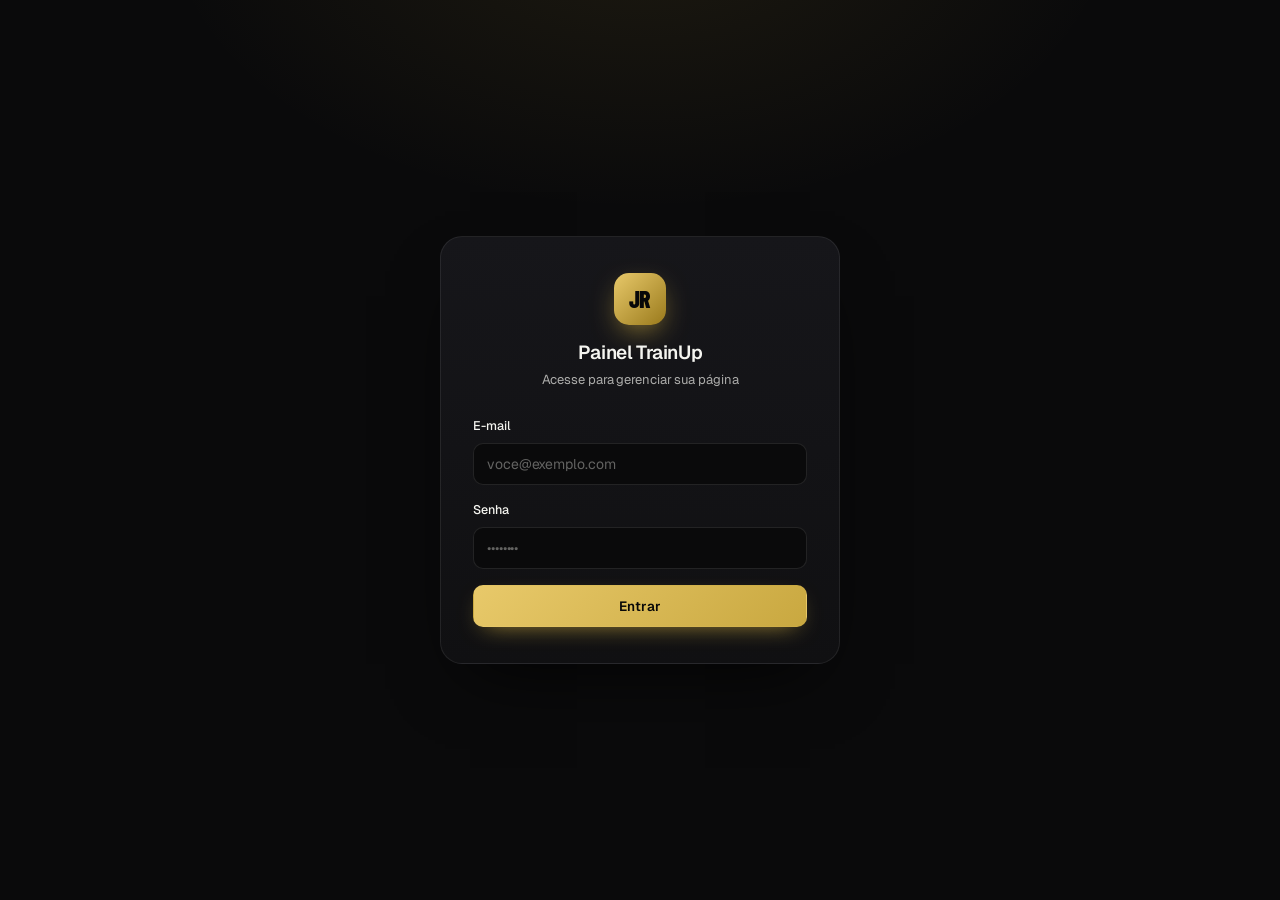
<file: admin/login/index.html>
<!DOCTYPE html><html  lang="pt-BR"><head><meta charset="utf-8">
<meta name="viewport" content="width=device-width, initial-scale=1">
<title>JR Personal Training</title>
<link rel="preconnect" href="https://fonts.googleapis.com">
<link rel="preconnect" href="https://fonts.gstatic.com" crossorigin>
<link rel="stylesheet" href="https://fonts.googleapis.com/css2?family=Barlow:wght@400;500;600;700&family=Barlow+Condensed:wght@500;600;700;800&family=Geist:wght@400;500;600&family=Geist+Mono:wght@400;500&display=swap">
<style>:root{--black:#080808;--black-2:#0f0f0f;--black-3:#181818;--black-4:#222;--gold:#c9a840;--brand-rgb:201,168,64;--gold-dk:#9a7a1c;--gold-lt:#e8c96a;--silver:#b8b8c4;--silver-dk:#888898;--cream:#f5f5f0;--text-1:#f5f5f0;--text-2:hsla(60,20%,95%,.68);--text-3:hsla(60,20%,95%,.38);--border:hsla(0,0%,100%,.07);--border-m:hsla(0,0%,100%,.12);--border-gold:rgba(var(--brand-rgb),.28);--font-display:"Barlow Condensed",system-ui,sans-serif;--font-body:"Barlow",system-ui,sans-serif;--font-ui:"Geist",system-ui,sans-serif;--font-mono:"Geist Mono",ui-monospace,monospace;--maxw:1200px;--gutter:clamp(20px,5vw,64px);--ease:cubic-bezier(.22,1,.36,1);--t-fast:.18s;--t-med:.32s}*,:after,:before{box-sizing:border-box}html{scroll-behavior:smooth;-webkit-text-size-adjust:100%}body{background:var(--black);color:var(--text-1);font-family:var(--font-body);font-weight:400;line-height:1.5;margin:0;-webkit-font-smoothing:antialiased;text-rendering:optimizeLegibility}img,svg{display:block;max-width:100%}a{color:inherit;text-decoration:none}button{cursor:pointer;font-family:inherit}.gold{color:var(--gold)}.silver{color:var(--silver)}.container{margin-inline:auto;max-width:var(--maxw);padding-inline:var(--gutter);width:100%}.eyebrow{color:var(--gold);font-family:var(--font-display);font-size:.72rem;font-weight:700;letter-spacing:.24em;text-transform:uppercase}.sr-only{height:1px;margin:-1px;overflow:hidden;padding:0;position:absolute;width:1px;clip:rect(0,0,0,0);border:0;white-space:nowrap}:focus-visible{outline:2px solid var(--gold);outline-offset:2px}</style>
<style>:root{--ll-section-y:clamp(80px,11vw,168px);--ll-radius:4px;--ll-radius-lg:8px;--ll-glow:0 1px 0 hsla(0,0%,100%,.04) inset,0 24px 60px -32px rgba(0,0,0,.9)}.ll-page{isolation:isolate;overflow-x:clip;position:relative}.ll-page:before{background-image:url("data:image/svg+xml;charset=utf-8,%3Csvg xmlns='http://www.w3.org/2000/svg' width='160' height='160'%3E%3Cfilter id='a'%3E%3CfeTurbulence baseFrequency='.85' numOctaves='3' stitchTiles='stitch' type='fractalNoise'/%3E%3C/filter%3E%3Crect width='100%25' height='100%25' filter='url(%23a)'/%3E%3C/svg%3E");mix-blend-mode:overlay;opacity:.05}.ll-page:after,.ll-page:before{content:"";inset:0;pointer-events:none;position:fixed;z-index:0}.ll-page:after{background:radial-gradient(120% 80% at 78% -10%,rgba(var(--brand-rgb),.1),transparent 55%),radial-gradient(100% 60% at 5% 110%,rgba(80,80,96,.07),transparent 60%)}.ll-page>*{position:relative;z-index:1}.ll-section{padding-block:var(--ll-section-y);position:relative}.ll-shell{margin-inline:auto;max-width:var(--maxw);padding-inline:var(--gutter);width:100%}.ll-kicker{align-items:center;color:var(--gold);display:inline-flex;font-family:var(--font-display);font-size:.7rem;font-weight:700;gap:.7em;letter-spacing:.32em;text-transform:uppercase}.ll-kicker:before{background:linear-gradient(90deg,var(--gold),transparent);content:"";height:1px;width:26px}.ll-index{color:var(--text-3);font-family:var(--font-display);font-size:.74rem;font-weight:700;letter-spacing:.28em;text-transform:uppercase}.ll-index b{color:var(--gold);font-weight:700}.ll-h2{font-family:var(--font-display);font-size:clamp(2.4rem,6vw,4.6rem);font-weight:800;letter-spacing:-.012em;line-height:.92;margin:.4em 0 0;text-transform:uppercase}.ll-lede{color:var(--text-2);font-size:clamp(1rem,1.3vw,1.12rem);line-height:1.6;margin-top:1.1rem;max-width:46ch}.ll-head{align-items:flex-end;border-bottom:1px solid var(--border);display:flex;gap:2rem;justify-content:space-between;padding-bottom:clamp(20px,3vw,40px)}.ll-watermark{color:transparent;font-size:clamp(14rem,34vw,32rem);font-weight:800;position:absolute;right:var(--gutter);top:50%;transform:translateY(-50%);-webkit-text-stroke:1px hsla(60,20%,95%,.035);pointer-events:none;-webkit-user-select:none;-moz-user-select:none;user-select:none;z-index:0}.ll-btn,.ll-watermark{font-family:var(--font-display);line-height:1}.ll-btn{--bd:var(--border-m);align-items:center;background:transparent;border:1px solid var(--bd);border-radius:var(--ll-radius);color:var(--text-1);display:inline-flex;font-size:.92rem;font-weight:700;gap:.6em;justify-content:center;letter-spacing:.12em;padding:1.05em 1.7em;text-transform:uppercase;transition:transform var(--t-fast) var(--ease),border-color var(--t-fast) var(--ease),background var(--t-fast) var(--ease),color var(--t-fast) var(--ease);will-change:transform}.ll-btn svg{height:1.1em;width:1.1em}.ll-btn:hover{transform:translateY(-2px)}.ll-btn--gold{--bd:transparent;background:linear-gradient(135deg,var(--gold-lt),var(--gold) 55%,var(--gold-dk));box-shadow:0 12px 30px -14px rgba(var(--brand-rgb),.7);color:var(--black)}.ll-btn--gold:hover{box-shadow:0 18px 40px -14px rgba(var(--brand-rgb),.85)}.ll-btn--ghost{color:var(--text-1)}.ll-btn--ghost:hover{border-color:var(--gold);color:var(--gold)}.ll-reveal{opacity:0;transform:translateY(26px);transition:opacity .7s var(--ease),transform .7s var(--ease)}.ll-reveal.is-in{opacity:1;transform:none}@media(prefers-reduced-motion:reduce){.ll-reveal{opacity:1;transform:none;transition:none}}.ll-card{background:linear-gradient(180deg,var(--black-3),var(--black-2));border:1px solid var(--border);border-radius:var(--ll-radius-lg);box-shadow:var(--ll-glow);position:relative;transition:border-color var(--t-med) var(--ease),transform var(--t-med) var(--ease)}@media(max-width:960px){.ll-head{align-items:flex-start;flex-direction:column;gap:1.2rem}}</style>
<style>.admin-root{--a-bg:#0a0a0b;--a-surface:#101012;--a-surface-2:#16161a;--a-surface-3:#1c1c21;--a-line:hsla(0,0%,100%,.06);--a-line-m:hsla(0,0%,100%,.1);--a-line-gold:rgba(var(--brand-rgb),.32);--a-glow:rgba(var(--brand-rgb),.14);--a-radius:14px;--a-radius-sm:10px;--a-radius-lg:20px;--a-shadow:0 1px 0 hsla(0,0%,100%,.03) inset,0 18px 48px -24px rgba(0,0,0,.8);background:var(--a-bg);color:var(--text-1);font-family:var(--font-ui);height:100vh;letter-spacing:-.006em;overflow:hidden;-webkit-font-smoothing:antialiased}.admin-shell{background:radial-gradient(900px 600px at 12% -10%,rgba(var(--brand-rgb),.07),transparent 60%),radial-gradient(700px 500px at 100% 0,rgba(184,184,196,.04),transparent 55%),var(--a-bg);display:grid;grid-template-columns:264px 1fr;height:100vh}.admin-sidebar{align-self:start;-webkit-backdrop-filter:blur(8px);backdrop-filter:blur(8px);background:linear-gradient(180deg,hsla(0,0%,100%,.018),transparent 40%);border-right:1px solid var(--a-line);display:flex;flex-direction:column;height:100vh;padding:22px 16px;position:sticky;top:0}.admin-brand{align-items:center;border-bottom:1px solid var(--a-line);display:flex;gap:11px;margin-bottom:8px;padding:6px 10px 20px}.admin-brand__mark{background:linear-gradient(135deg,var(--gold-lt),var(--gold-dk));border-radius:11px;box-shadow:0 6px 18px -8px var(--gold);color:var(--black);display:grid;font-family:var(--font-display);font-size:18px;font-weight:800;height:38px;letter-spacing:-.02em;place-items:center;width:38px}.admin-brand__name{font-size:14.5px;font-weight:600;line-height:1.1}.admin-brand__sub{color:var(--text-3);font-size:11px;letter-spacing:.08em;text-transform:uppercase}.admin-nav{display:flex;flex:1;flex-direction:column;gap:2px;margin-top:10px;overflow-y:auto;scrollbar-width:thin}.admin-nav__group{color:var(--text-3);font-size:10px;font-weight:600;letter-spacing:.16em;padding:16px 12px 7px;text-transform:uppercase}.admin-nav__link{align-items:center;border-radius:var(--a-radius-sm);color:var(--text-2);display:flex;font-size:13.5px;font-weight:500;gap:11px;padding:9px 12px;position:relative;transition:background var(--t-fast) var(--ease),color var(--t-fast) var(--ease)}.admin-nav__link:hover{background:var(--a-surface-2);color:var(--text-1)}.admin-nav__link.router-link-active{background:linear-gradient(90deg,rgba(var(--brand-rgb),.14),rgba(var(--brand-rgb),.03));color:var(--text-1)}.admin-nav__link.router-link-active:before{background:var(--gold);border-radius:0 3px 3px 0;box-shadow:0 0 12px var(--gold);content:"";height:20px;left:-16px;position:absolute;top:50%;transform:translateY(-50%);width:3px}.admin-nav__ico{flex:none;height:17px;opacity:.85;width:17px}.admin-nav__link.router-link-active .admin-nav__ico{color:var(--gold);opacity:1}.admin-sidebar__foot{align-items:center;border-top:1px solid var(--a-line);display:flex;gap:10px;margin-top:auto;padding-top:14px}.admin-sidebar__avatar{background:var(--a-surface-3);border:1px solid var(--a-line-gold);border-radius:50%;color:var(--gold-lt);display:grid;flex:none;font-size:12.5px;font-weight:600;height:34px;place-items:center;width:34px}.admin-sidebar__who{flex:1;min-width:0}.admin-sidebar__name{font-size:13px;font-weight:600;overflow:hidden;text-overflow:ellipsis;white-space:nowrap}.admin-sidebar__role{color:var(--text-3);font-size:11px}.admin-logout{background:transparent;border:1px solid var(--a-line);border-radius:9px;color:var(--text-2);display:grid;flex:none;height:32px;place-items:center;transition:all var(--t-fast) var(--ease);width:32px}.admin-logout:hover{background:#ff6b6b14;border-color:#ff6b6b66;color:#ff6b6b}.admin-main-col{min-height:0;overflow-y:auto}.admin-main{min-width:0;padding:40px clamp(20px,4vw,56px)}.admin-page-head{margin-bottom:30px;max-width:760px}.admin-page-head__kicker{color:var(--gold);font-size:11px;font-weight:600;letter-spacing:.18em;margin-bottom:10px;text-transform:uppercase}.admin-page-head h1{font-size:clamp(24px,3.2vw,32px);font-weight:600;letter-spacing:-.025em;line-height:1.1;margin:0 0 8px}.admin-page-head p{color:var(--text-2);font-size:14.5px;line-height:1.55;margin:0}.admin-stack{display:flex;flex-direction:column;gap:20px;max-width:860px}.s-card{background:linear-gradient(180deg,var(--a-surface-2),var(--a-surface));border:1px solid var(--a-line);border-radius:var(--a-radius-lg);box-shadow:var(--a-shadow);overflow:hidden}.s-card__head{border-bottom:1px solid var(--a-line);padding:20px 24px 16px}.s-card__title{align-items:center;display:flex;font-size:16px;font-weight:600;gap:10px;letter-spacing:-.015em}.s-card__title:before{background:var(--gold);border-radius:50%;box-shadow:0 0 8px var(--gold);content:"";flex:none;height:6px;width:6px}.s-card__desc{color:var(--text-2);font-size:13px;line-height:1.5;margin:7px 0 0}.s-card__body{gap:18px;padding:22px 24px 24px}.fld,.s-card__body{display:flex;flex-direction:column}.fld{gap:7px}.fld__label{align-items:baseline;color:var(--text-1);display:flex;font-size:12.5px;font-weight:500;gap:8px}.fld__hint{color:var(--text-3);font-size:11.5px;font-weight:400}.fld__area,.fld__input{background:var(--a-bg);border:1px solid var(--a-line-m);border-radius:var(--a-radius-sm);color:var(--text-1);font-family:var(--font-ui);font-size:14px;letter-spacing:-.006em;padding:11px 13px;transition:border-color var(--t-fast) var(--ease),box-shadow var(--t-fast) var(--ease),background var(--t-fast) var(--ease);width:100%}.fld__area{line-height:1.55;min-height:80px;resize:vertical}.fld__area::-moz-placeholder,.fld__input::-moz-placeholder{color:var(--text-3)}.fld__area::placeholder,.fld__input::placeholder{color:var(--text-3)}.fld__area:focus,.fld__input:focus{background:var(--a-surface-2);border-color:var(--a-line-gold);box-shadow:0 0 0 3px var(--a-glow);outline:none}.fld__input:disabled{cursor:not-allowed;opacity:.55}.fld--color{align-items:center;flex-direction:row;gap:14px}.fld--color .fld__label{align-items:flex-start;flex-direction:column;gap:3px}.fld__swatch{background:var(--a-bg);border:1px solid var(--a-line-m);border-radius:var(--a-radius-sm);cursor:pointer;flex:none;height:40px;padding:4px;width:52px}.fld__swatch::-webkit-color-swatch{border:none;border-radius:6px}.fld__swatch::-webkit-color-swatch-wrapper{padding:0}.tgl{align-items:center;background:var(--a-surface);border:1px solid var(--a-line);border-radius:var(--a-radius-sm);display:flex;gap:16px;justify-content:space-between;padding:13px 15px}.tgl__text{display:flex;flex-direction:column;gap:2px}.tgl__label{font-size:13.5px;font-weight:500}.tgl__hint{color:var(--text-3);font-size:11.5px}.tgl__switch{background:var(--a-surface-3);border:1px solid var(--a-line-m);border-radius:999px;flex:none;height:25px;position:relative;transition:background var(--t-fast) var(--ease),border-color var(--t-fast) var(--ease);width:44px}.tgl__switch:after{background:var(--text-2);border-radius:50%;content:"";height:19px;left:2px;position:absolute;top:2px;transition:transform var(--t-med) var(--ease),background var(--t-fast);width:19px}.tgl__switch[aria-checked=true]{background:linear-gradient(135deg,var(--gold-lt),var(--gold-dk));border-color:transparent}.tgl__switch[aria-checked=true]:after{background:var(--black);transform:translate(19px)}.btn{align-items:center;background:var(--a-surface-3);border:1px solid transparent;border-radius:var(--a-radius-sm);color:var(--text-1);display:inline-flex;font-family:var(--font-ui);font-size:13.5px;font-weight:600;gap:8px;justify-content:center;letter-spacing:-.01em;padding:11px 18px;transition:all var(--t-fast) var(--ease);white-space:nowrap}.btn:hover{background:var(--a-surface-2)}.btn:disabled{cursor:not-allowed;opacity:.5}.btn--gold{background:linear-gradient(135deg,var(--gold-lt),var(--gold));box-shadow:0 8px 24px -12px var(--gold);color:var(--black)}.btn--gold:hover{background:linear-gradient(135deg,var(--gold-lt),var(--gold-lt));transform:translateY(-1px)}.btn--ghost{background:transparent;border-color:var(--a-line-m);color:var(--text-2)}.btn--ghost:hover{background:transparent;border-color:var(--a-line-gold);color:var(--text-1)}.btn--danger{background:transparent;border-color:#ff6b6b4d;color:#ff8585}.btn--danger:hover{background:#ff6b6b1a;border-color:#ff6b6b80}.btn--sm{font-size:12.5px;padding:8px 13px}.btn--icon{height:36px;padding:9px;width:36px}.admin-actions{align-items:center;display:flex;flex-wrap:wrap;gap:12px;margin-top:4px}.admin-actions__spacer{flex:1}.repeater{gap:12px}.repeater,.repeater__item{display:flex;flex-direction:column}.repeater__item{background:var(--a-surface);border:1px solid var(--a-line);border-radius:var(--a-radius);gap:14px;padding:16px;position:relative}.repeater__item--featured{background:linear-gradient(180deg,rgba(var(--brand-rgb),.05),var(--a-surface));border-color:var(--a-line-gold)}.repeater__head{align-items:center;display:flex;gap:10px;justify-content:space-between}.repeater__num{color:var(--text-3);font-family:var(--font-mono);font-size:11px;font-weight:500;letter-spacing:.04em;text-transform:uppercase}.repeater__grid{display:grid;gap:14px;grid-template-columns:1fr 1fr}@media(max-width:620px){.repeater__grid{grid-template-columns:1fr}}.feat{flex-direction:column}.feat,.feat__row{display:flex;gap:9px}.feat__row{align-items:center}.feat__row .fld__input{font-size:13px;padding:9px 12px}.feat__lv{align-items:center;display:grid;gap:9px;grid-template-columns:1fr 130px auto}@media(max-width:520px){.feat__lv{grid-template-columns:1fr}}.feat__handle{color:var(--text-3);cursor:grab;display:grid;flex:none;place-items:center;width:20px}.feat__del{background:transparent;border:1px solid var(--a-line);border-radius:8px;color:var(--text-3);display:grid;flex:none;height:34px;place-items:center;transition:all var(--t-fast) var(--ease);width:34px}.feat__del:hover{border-color:#ff6b6b66;color:#ff8585}.feat__add{align-self:flex-start}.color-sel{gap:10px}.color-sel,.color-sel__lines{display:flex;flex-direction:column}.color-sel__lines{gap:8px}.color-line{align-items:center;display:grid;gap:10px;grid-template-columns:1fr auto}.color-line__seg{background:var(--a-bg);border:1px solid var(--a-line-m);border-radius:9px;display:inline-flex;gap:2px;padding:3px}.color-line__btn{background:transparent;border:none;border-radius:6px;color:var(--text-2);font-family:var(--font-ui);font-size:11.5px;font-weight:600;padding:6px 11px;transition:all var(--t-fast) var(--ease)}.color-line__btn[data-c=normal].is-active{background:var(--a-surface-3);color:var(--text-1)}.color-line__btn[data-c=gold].is-active{background:rgba(var(--brand-rgb),.16);color:var(--gold-lt)}.color-line__btn[data-c=silver].is-active{background:#b8b8c429;color:var(--silver)}.color-line__add{align-self:flex-start}.color-sel__preview{background:var(--black);border:1px dashed var(--a-line-m);border-radius:var(--a-radius);font-family:var(--font-display);font-size:clamp(28px,5vw,44px);font-weight:800;letter-spacing:-.01em;line-height:.98;margin-top:4px;padding:18px 20px;text-transform:uppercase}.color-sel__preview .gold{color:var(--gold)}.color-sel__preview .silver{color:var(--silver)}.dash-grid{display:grid;gap:16px;grid-template-columns:repeat(auto-fill,minmax(230px,1fr));max-width:980px}.dash-card{background:linear-gradient(180deg,var(--a-surface-2),var(--a-surface));border:1px solid var(--a-line);border-radius:var(--a-radius);display:flex;flex-direction:column;gap:14px;padding:20px;transition:border-color var(--t-fast) var(--ease),transform var(--t-fast) var(--ease)}.dash-card:hover{border-color:var(--a-line-gold);transform:translateY(-2px)}.dash-card__ico{background:var(--a-surface-3);border:1px solid var(--a-line);border-radius:11px;color:var(--gold);display:grid;height:42px;place-items:center;width:42px}.dash-card__title{font-size:15px;font-weight:600}.dash-card__desc{color:var(--text-2);flex:1;font-size:12.5px;line-height:1.5}.dash-card__go{align-items:center;color:var(--gold);display:inline-flex;font-size:12.5px;font-weight:600;gap:5px}.dash-kpis{display:grid;gap:14px;grid-template-columns:repeat(auto-fit,minmax(150px,1fr));margin-bottom:28px;max-width:980px}.kpi{background:var(--a-surface);border:1px solid var(--a-line);border-radius:var(--a-radius);padding:18px 20px}.kpi__val{color:var(--gold-lt);font-family:var(--font-mono);font-size:28px;font-weight:500;letter-spacing:-.04em}.kpi__label{color:var(--text-2);font-size:12px;margin-top:4px}.uploader{align-items:center;display:flex;gap:16px}.uploader__preview{background:var(--a-bg) repeating-conic-gradient(hsla(0,0%,100%,.025) 0 25%,transparent 0 50%) 50% /16px 16px;border:1px solid var(--a-line-m);border-radius:var(--a-radius);color:var(--text-3);display:grid;flex:none;height:88px;-o-object-fit:cover;object-fit:cover;overflow:hidden;place-items:center;width:88px}.uploader__preview img{height:100%;-o-object-fit:cover;object-fit:cover;width:100%}.uploader__ctrl{display:flex;flex-direction:column;gap:8px}.uploader__hint{color:var(--text-3);font-size:11.5px}.toast-stack{bottom:24px;display:flex;flex-direction:column;gap:10px;pointer-events:none;position:fixed;right:24px;z-index:9999}.toast{align-items:flex-start;background:var(--a-surface-2);border:1px solid var(--a-line-m);border-radius:var(--a-radius);box-shadow:0 18px 40px -18px #000000b3;color:var(--text-1);cursor:pointer;display:flex;font-size:13.5px;font-weight:500;gap:11px;max-width:380px;min-width:260px;padding:13px 15px;pointer-events:auto}.toast__ico{flex:none;height:18px;margin-top:1px;width:18px}.toast--success{border-left:3px solid #4ade80}.toast--success .toast__ico{color:#4ade80}.toast--error{border-left:3px solid #ff6b6b}.toast--error .toast__ico{color:#ff6b6b}.toast--info{border-left:3px solid var(--gold)}.toast--info .toast__ico{color:var(--gold)}.toast-enter-active,.toast-leave-active{transition:all .32s var(--ease)}.toast-enter-from{opacity:0;transform:translate(24px)}.toast-leave-to{opacity:0;transform:translate(24px) scale(.96)}.login-screen{background:radial-gradient(800px 500px at 50% -10%,rgba(var(--brand-rgb),.1),transparent 60%),var(--a-bg,#0a0a0b);display:grid;font-family:var(--font-ui);height:100vh;padding:24px;place-items:center}.login-card{background:linear-gradient(180deg,#16161a,#101012);border:1px solid hsla(0,0%,100%,.08);border-radius:22px;box-shadow:0 30px 70px -30px #000000e6;max-width:400px;padding:36px 32px;width:100%}.login-card__brand{align-items:center;display:flex;flex-direction:column;gap:14px;margin-bottom:28px;text-align:center}.login-card__mark{background:linear-gradient(135deg,var(--gold-lt),var(--gold-dk));border-radius:15px;box-shadow:0 10px 30px -10px var(--gold);color:var(--black);display:grid;font-family:var(--font-display);font-size:24px;font-weight:800;height:52px;place-items:center;width:52px}.login-card__title{font-size:19px;font-weight:600;letter-spacing:-.02em}.login-card__sub{color:var(--text-2);font-size:13px;margin-top:2px}.login-form{display:flex;flex-direction:column;gap:16px}.admin-loading{align-items:center;color:var(--text-2);display:flex;font-size:13.5px;gap:10px;padding:20px 0}.admin-spinner{animation:admin-spin .7s linear infinite;border:2px solid var(--a-line-m);border-radius:50%;border-top-color:var(--gold);height:16px;width:16px}@keyframes admin-spin{to{transform:rotate(1turn)}}.empty-note{border:1px dashed var(--a-line-m);border-radius:var(--a-radius);color:var(--text-3);font-size:13px;padding:14px;text-align:center}.admin-topbar{display:none}@media(max-width:880px){.admin-shell{grid-template-columns:1fr}.admin-sidebar{background:var(--a-surface);left:0;position:fixed;top:0;transform:translate(-100%);transition:transform var(--t-med) var(--ease);width:264px;z-index:90}.admin-sidebar.is-open{box-shadow:0 0 0 100vw #0009;transform:translate(0)}.admin-topbar{align-items:center;-webkit-backdrop-filter:blur(10px);backdrop-filter:blur(10px);background:#0a0a0bd9;border-bottom:1px solid var(--a-line);display:flex;gap:12px;padding:14px 18px;position:sticky;top:0;z-index:50}.admin-topbar__burger{background:transparent;border:1px solid var(--a-line-m);border-radius:9px;color:var(--text-1);display:grid;height:38px;place-items:center;width:38px}.admin-topbar__title{font-size:15px;font-weight:600}.admin-main{padding:24px 18px 40px}}</style>
<link rel="preload" as="fetch" crossorigin="anonymous" href="/admin/login/_payload.json?d1aadc9d-9e38-4652-9a9e-b0294567fd46">
<link rel="modulepreload" as="script" crossorigin href="/_nuxt/Bxz8qOya.js">
<link rel="modulepreload" as="script" crossorigin href="/_nuxt/D8wyIfYf.js">
<link rel="modulepreload" as="script" crossorigin href="/_nuxt/BnUkpgVT.js">
<link rel="modulepreload" as="script" crossorigin href="/_nuxt/CzbIpDjJ.js">
<link rel="modulepreload" as="script" crossorigin href="/_nuxt/C8-poaeg.js">
<script type="module" src="/_nuxt/Bxz8qOya.js" crossorigin></script>
<meta name="description" content="Treinamento personalizado com ciência, dedicação e resultado. Personal training premium.">
<meta name="theme-color" content="#0D0D0F">
<link rel="icon" type="image/x-icon" href="/favicon.ico">
<link rel="icon" type="image/png" sizes="16x16" href="/favicon-16x16.png">
<link rel="icon" type="image/png" sizes="32x32" href="/favicon-32x32.png">
<link rel="icon" type="image/png" sizes="48x48" href="/favicon-48x48.png">
<link rel="apple-touch-icon" sizes="180x180" href="/apple-touch-icon-180x180.png">
<link rel="apple-touch-icon" href="/apple-touch-icon.png">
<link rel="manifest" href="/manifest.webmanifest">
<meta name="robots" content="noindex, nofollow">
<script id="unhead:payload" type="application/json">{"title":"JR Personal Training"}</script></head><body  style="background:#080808;color:#f5f5f0"><!--teleport start anchor--><div name="toast" class="toast-stack"></div><!--teleport anchor--><div id="__nuxt"><div><!--[--><div class="admin-root"><div class="login-screen"><div class="login-card"><div class="login-card__brand"><div class="login-card__mark">JR</div><div><div class="login-card__title">Painel TrainUp</div><div class="login-card__sub">Acesse para gerenciar sua página</div></div></div><form class="login-form"><label class="fld"><span class="fld__label">E-mail <!----></span><input value="" type="email" class="fld__input" placeholder="voce@exemplo.com"></label><label class="fld"><span class="fld__label">Senha <!----></span><input value="" type="password" class="fld__input" placeholder="••••••••"></label><button class="btn btn--gold" type="submit"><!----> Entrar</button></form></div></div><!--teleport start--><!--teleport end--></div><!--]--></div></div><div id="teleports"></div><script>window.__NUXT__={};window.__NUXT__.config={public:{apiUrl:"https://146-235-35-232.sslip.io",siteUrl:"https://train-up.github.io","nuxt-robots":{version:"6.1.1",isNuxtContentV2:false,debug:false,credits:true,groups:[{userAgent:["*"],allow:["/"],disallow:["/admin"],contentUsage:[],contentSignal:[],_indexable:true,_rules:[{pattern:"/admin",allow:false},{pattern:"/",allow:true}],_normalized:true}],sitemap:["/sitemap.xml"],header:true,robotsEnabledValue:"index, follow, max-image-preview:large, max-snippet:-1, max-video-preview:-1",robotsDisabledValue:"noindex, nofollow",cacheControl:"max-age=14400, must-revalidate",botDetection:true,pageMetaRobots:{}}},app:{baseURL:"/",buildId:"d1aadc9d-9e38-4652-9a9e-b0294567fd46",buildAssetsDir:"/_nuxt/",cdnURL:""}}</script>
<script type="application/json" data-nuxt-data="nuxt-app" data-ssr="true" id="__NUXT_DATA__" data-src="/admin/login/_payload.json?d1aadc9d-9e38-4652-9a9e-b0294567fd46">[{"state":1,"once":11,"_errors":12,"serverRendered":14,"path":15,"prerenderedAt":16},["Reactive",2],{"$sauth-user":3,"$stoasts":4,"$ssite-config":5},null,[],{"_priority":6,"env":9,"url":10},{"env":7,"url":8},-15,0,"production","https:\u002F\u002Ftrain-up.github.io",["Set"],["ShallowReactive",13],{},true,"\u002Fadmin\u002Flogin",1784071423495]</script></body></html>
</file>
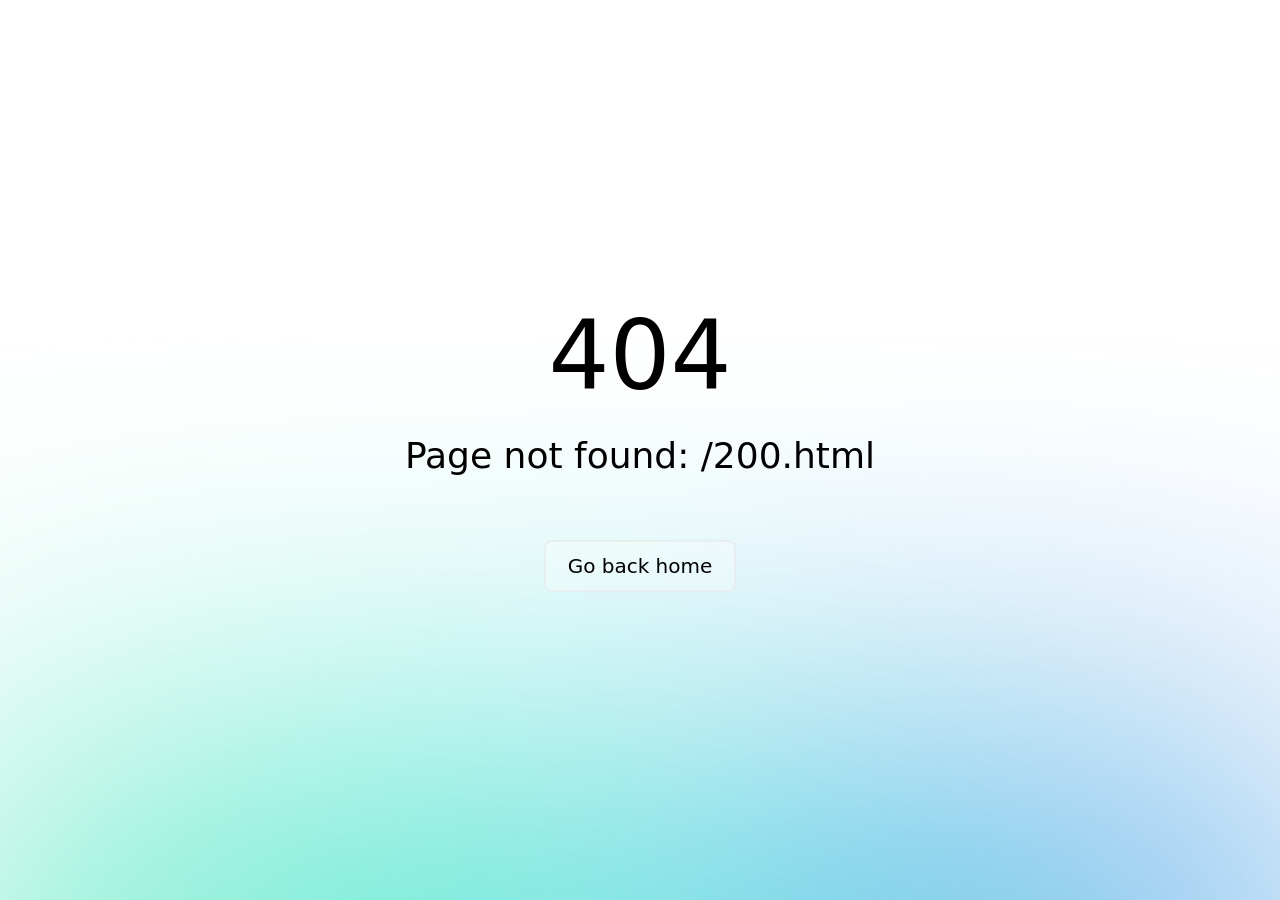
<file: 200.html>
<!DOCTYPE html><html  lang="pt-BR"><head><meta charset="utf-8">
<meta name="viewport" content="width=device-width, initial-scale=1">
<title>JR Personal Training</title>
<link rel="preconnect" href="https://fonts.googleapis.com">
<link rel="preconnect" href="https://fonts.gstatic.com" crossorigin>
<link rel="stylesheet" href="https://fonts.googleapis.com/css2?family=Barlow:wght@400;500;600;700&family=Barlow+Condensed:wght@500;600;700;800&family=Geist:wght@400;500;600&family=Geist+Mono:wght@400;500&display=swap">
<style>:root{--black:#080808;--black-2:#0f0f0f;--black-3:#181818;--black-4:#222;--gold:#c9a840;--brand-rgb:201,168,64;--gold-dk:#9a7a1c;--gold-lt:#e8c96a;--silver:#b8b8c4;--silver-dk:#888898;--cream:#f5f5f0;--text-1:#f5f5f0;--text-2:hsla(60,20%,95%,.68);--text-3:hsla(60,20%,95%,.38);--border:hsla(0,0%,100%,.07);--border-m:hsla(0,0%,100%,.12);--border-gold:rgba(var(--brand-rgb),.28);--font-display:"Barlow Condensed",system-ui,sans-serif;--font-body:"Barlow",system-ui,sans-serif;--font-ui:"Geist",system-ui,sans-serif;--font-mono:"Geist Mono",ui-monospace,monospace;--maxw:1200px;--gutter:clamp(20px,5vw,64px);--ease:cubic-bezier(.22,1,.36,1);--t-fast:.18s;--t-med:.32s}*,:after,:before{box-sizing:border-box}html{scroll-behavior:smooth;-webkit-text-size-adjust:100%}body{background:var(--black);color:var(--text-1);font-family:var(--font-body);font-weight:400;line-height:1.5;margin:0;-webkit-font-smoothing:antialiased;text-rendering:optimizeLegibility}img,svg{display:block;max-width:100%}a{color:inherit;text-decoration:none}button{cursor:pointer;font-family:inherit}.gold{color:var(--gold)}.silver{color:var(--silver)}.container{margin-inline:auto;max-width:var(--maxw);padding-inline:var(--gutter);width:100%}.eyebrow{color:var(--gold);font-family:var(--font-display);font-size:.72rem;font-weight:700;letter-spacing:.24em;text-transform:uppercase}.sr-only{height:1px;margin:-1px;overflow:hidden;padding:0;position:absolute;width:1px;clip:rect(0,0,0,0);border:0;white-space:nowrap}:focus-visible{outline:2px solid var(--gold);outline-offset:2px}</style>
<style>:root{--ll-section-y:clamp(80px,11vw,168px);--ll-radius:4px;--ll-radius-lg:8px;--ll-glow:0 1px 0 hsla(0,0%,100%,.04) inset,0 24px 60px -32px rgba(0,0,0,.9)}.ll-page{isolation:isolate;overflow-x:clip;position:relative}.ll-page:before{background-image:url("data:image/svg+xml;charset=utf-8,%3Csvg xmlns='http://www.w3.org/2000/svg' width='160' height='160'%3E%3Cfilter id='a'%3E%3CfeTurbulence baseFrequency='.85' numOctaves='3' stitchTiles='stitch' type='fractalNoise'/%3E%3C/filter%3E%3Crect width='100%25' height='100%25' filter='url(%23a)'/%3E%3C/svg%3E");mix-blend-mode:overlay;opacity:.05}.ll-page:after,.ll-page:before{content:"";inset:0;pointer-events:none;position:fixed;z-index:0}.ll-page:after{background:radial-gradient(120% 80% at 78% -10%,rgba(var(--brand-rgb),.1),transparent 55%),radial-gradient(100% 60% at 5% 110%,rgba(80,80,96,.07),transparent 60%)}.ll-page>*{position:relative;z-index:1}.ll-section{padding-block:var(--ll-section-y);position:relative}.ll-shell{margin-inline:auto;max-width:var(--maxw);padding-inline:var(--gutter);width:100%}.ll-kicker{align-items:center;color:var(--gold);display:inline-flex;font-family:var(--font-display);font-size:.7rem;font-weight:700;gap:.7em;letter-spacing:.32em;text-transform:uppercase}.ll-kicker:before{background:linear-gradient(90deg,var(--gold),transparent);content:"";height:1px;width:26px}.ll-index{color:var(--text-3);font-family:var(--font-display);font-size:.74rem;font-weight:700;letter-spacing:.28em;text-transform:uppercase}.ll-index b{color:var(--gold);font-weight:700}.ll-h2{font-family:var(--font-display);font-size:clamp(2.4rem,6vw,4.6rem);font-weight:800;letter-spacing:-.012em;line-height:.92;margin:.4em 0 0;text-transform:uppercase}.ll-lede{color:var(--text-2);font-size:clamp(1rem,1.3vw,1.12rem);line-height:1.6;margin-top:1.1rem;max-width:46ch}.ll-head{align-items:flex-end;border-bottom:1px solid var(--border);display:flex;gap:2rem;justify-content:space-between;padding-bottom:clamp(20px,3vw,40px)}.ll-watermark{color:transparent;font-size:clamp(14rem,34vw,32rem);font-weight:800;position:absolute;right:var(--gutter);top:50%;transform:translateY(-50%);-webkit-text-stroke:1px hsla(60,20%,95%,.035);pointer-events:none;-webkit-user-select:none;-moz-user-select:none;user-select:none;z-index:0}.ll-btn,.ll-watermark{font-family:var(--font-display);line-height:1}.ll-btn{--bd:var(--border-m);align-items:center;background:transparent;border:1px solid var(--bd);border-radius:var(--ll-radius);color:var(--text-1);display:inline-flex;font-size:.92rem;font-weight:700;gap:.6em;justify-content:center;letter-spacing:.12em;padding:1.05em 1.7em;text-transform:uppercase;transition:transform var(--t-fast) var(--ease),border-color var(--t-fast) var(--ease),background var(--t-fast) var(--ease),color var(--t-fast) var(--ease);will-change:transform}.ll-btn svg{height:1.1em;width:1.1em}.ll-btn:hover{transform:translateY(-2px)}.ll-btn--gold{--bd:transparent;background:linear-gradient(135deg,var(--gold-lt),var(--gold) 55%,var(--gold-dk));box-shadow:0 12px 30px -14px rgba(var(--brand-rgb),.7);color:var(--black)}.ll-btn--gold:hover{box-shadow:0 18px 40px -14px rgba(var(--brand-rgb),.85)}.ll-btn--ghost{color:var(--text-1)}.ll-btn--ghost:hover{border-color:var(--gold);color:var(--gold)}.ll-reveal{opacity:0;transform:translateY(26px);transition:opacity .7s var(--ease),transform .7s var(--ease)}.ll-reveal.is-in{opacity:1;transform:none}@media(prefers-reduced-motion:reduce){.ll-reveal{opacity:1;transform:none;transition:none}}.ll-card{background:linear-gradient(180deg,var(--black-3),var(--black-2));border:1px solid var(--border);border-radius:var(--ll-radius-lg);box-shadow:var(--ll-glow);position:relative;transition:border-color var(--t-med) var(--ease),transform var(--t-med) var(--ease)}@media(max-width:960px){.ll-head{align-items:flex-start;flex-direction:column;gap:1.2rem}}</style>
<style>.admin-root{--a-bg:#0a0a0b;--a-surface:#101012;--a-surface-2:#16161a;--a-surface-3:#1c1c21;--a-line:hsla(0,0%,100%,.06);--a-line-m:hsla(0,0%,100%,.1);--a-line-gold:rgba(var(--brand-rgb),.32);--a-glow:rgba(var(--brand-rgb),.14);--a-radius:14px;--a-radius-sm:10px;--a-radius-lg:20px;--a-shadow:0 1px 0 hsla(0,0%,100%,.03) inset,0 18px 48px -24px rgba(0,0,0,.8);background:var(--a-bg);color:var(--text-1);font-family:var(--font-ui);height:100vh;letter-spacing:-.006em;overflow:hidden;-webkit-font-smoothing:antialiased}.admin-shell{background:radial-gradient(900px 600px at 12% -10%,rgba(var(--brand-rgb),.07),transparent 60%),radial-gradient(700px 500px at 100% 0,rgba(184,184,196,.04),transparent 55%),var(--a-bg);display:grid;grid-template-columns:264px 1fr;height:100vh}.admin-sidebar{align-self:start;-webkit-backdrop-filter:blur(8px);backdrop-filter:blur(8px);background:linear-gradient(180deg,hsla(0,0%,100%,.018),transparent 40%);border-right:1px solid var(--a-line);display:flex;flex-direction:column;height:100vh;padding:22px 16px;position:sticky;top:0}.admin-brand{align-items:center;border-bottom:1px solid var(--a-line);display:flex;gap:11px;margin-bottom:8px;padding:6px 10px 20px}.admin-brand__mark{background:linear-gradient(135deg,var(--gold-lt),var(--gold-dk));border-radius:11px;box-shadow:0 6px 18px -8px var(--gold);color:var(--black);display:grid;font-family:var(--font-display);font-size:18px;font-weight:800;height:38px;letter-spacing:-.02em;place-items:center;width:38px}.admin-brand__name{font-size:14.5px;font-weight:600;line-height:1.1}.admin-brand__sub{color:var(--text-3);font-size:11px;letter-spacing:.08em;text-transform:uppercase}.admin-nav{display:flex;flex:1;flex-direction:column;gap:2px;margin-top:10px;overflow-y:auto;scrollbar-width:thin}.admin-nav__group{color:var(--text-3);font-size:10px;font-weight:600;letter-spacing:.16em;padding:16px 12px 7px;text-transform:uppercase}.admin-nav__link{align-items:center;border-radius:var(--a-radius-sm);color:var(--text-2);display:flex;font-size:13.5px;font-weight:500;gap:11px;padding:9px 12px;position:relative;transition:background var(--t-fast) var(--ease),color var(--t-fast) var(--ease)}.admin-nav__link:hover{background:var(--a-surface-2);color:var(--text-1)}.admin-nav__link.router-link-active{background:linear-gradient(90deg,rgba(var(--brand-rgb),.14),rgba(var(--brand-rgb),.03));color:var(--text-1)}.admin-nav__link.router-link-active:before{background:var(--gold);border-radius:0 3px 3px 0;box-shadow:0 0 12px var(--gold);content:"";height:20px;left:-16px;position:absolute;top:50%;transform:translateY(-50%);width:3px}.admin-nav__ico{flex:none;height:17px;opacity:.85;width:17px}.admin-nav__link.router-link-active .admin-nav__ico{color:var(--gold);opacity:1}.admin-sidebar__foot{align-items:center;border-top:1px solid var(--a-line);display:flex;gap:10px;margin-top:auto;padding-top:14px}.admin-sidebar__avatar{background:var(--a-surface-3);border:1px solid var(--a-line-gold);border-radius:50%;color:var(--gold-lt);display:grid;flex:none;font-size:12.5px;font-weight:600;height:34px;place-items:center;width:34px}.admin-sidebar__who{flex:1;min-width:0}.admin-sidebar__name{font-size:13px;font-weight:600;overflow:hidden;text-overflow:ellipsis;white-space:nowrap}.admin-sidebar__role{color:var(--text-3);font-size:11px}.admin-logout{background:transparent;border:1px solid var(--a-line);border-radius:9px;color:var(--text-2);display:grid;flex:none;height:32px;place-items:center;transition:all var(--t-fast) var(--ease);width:32px}.admin-logout:hover{background:#ff6b6b14;border-color:#ff6b6b66;color:#ff6b6b}.admin-main-col{min-height:0;overflow-y:auto}.admin-main{min-width:0;padding:40px clamp(20px,4vw,56px)}.admin-page-head{margin-bottom:30px;max-width:760px}.admin-page-head__kicker{color:var(--gold);font-size:11px;font-weight:600;letter-spacing:.18em;margin-bottom:10px;text-transform:uppercase}.admin-page-head h1{font-size:clamp(24px,3.2vw,32px);font-weight:600;letter-spacing:-.025em;line-height:1.1;margin:0 0 8px}.admin-page-head p{color:var(--text-2);font-size:14.5px;line-height:1.55;margin:0}.admin-stack{display:flex;flex-direction:column;gap:20px;max-width:860px}.s-card{background:linear-gradient(180deg,var(--a-surface-2),var(--a-surface));border:1px solid var(--a-line);border-radius:var(--a-radius-lg);box-shadow:var(--a-shadow);overflow:hidden}.s-card__head{border-bottom:1px solid var(--a-line);padding:20px 24px 16px}.s-card__title{align-items:center;display:flex;font-size:16px;font-weight:600;gap:10px;letter-spacing:-.015em}.s-card__title:before{background:var(--gold);border-radius:50%;box-shadow:0 0 8px var(--gold);content:"";flex:none;height:6px;width:6px}.s-card__desc{color:var(--text-2);font-size:13px;line-height:1.5;margin:7px 0 0}.s-card__body{gap:18px;padding:22px 24px 24px}.fld,.s-card__body{display:flex;flex-direction:column}.fld{gap:7px}.fld__label{align-items:baseline;color:var(--text-1);display:flex;font-size:12.5px;font-weight:500;gap:8px}.fld__hint{color:var(--text-3);font-size:11.5px;font-weight:400}.fld__area,.fld__input{background:var(--a-bg);border:1px solid var(--a-line-m);border-radius:var(--a-radius-sm);color:var(--text-1);font-family:var(--font-ui);font-size:14px;letter-spacing:-.006em;padding:11px 13px;transition:border-color var(--t-fast) var(--ease),box-shadow var(--t-fast) var(--ease),background var(--t-fast) var(--ease);width:100%}.fld__area{line-height:1.55;min-height:80px;resize:vertical}.fld__area::-moz-placeholder,.fld__input::-moz-placeholder{color:var(--text-3)}.fld__area::placeholder,.fld__input::placeholder{color:var(--text-3)}.fld__area:focus,.fld__input:focus{background:var(--a-surface-2);border-color:var(--a-line-gold);box-shadow:0 0 0 3px var(--a-glow);outline:none}.fld__input:disabled{cursor:not-allowed;opacity:.55}.fld--color{align-items:center;flex-direction:row;gap:14px}.fld--color .fld__label{align-items:flex-start;flex-direction:column;gap:3px}.fld__swatch{background:var(--a-bg);border:1px solid var(--a-line-m);border-radius:var(--a-radius-sm);cursor:pointer;flex:none;height:40px;padding:4px;width:52px}.fld__swatch::-webkit-color-swatch{border:none;border-radius:6px}.fld__swatch::-webkit-color-swatch-wrapper{padding:0}.tgl{align-items:center;background:var(--a-surface);border:1px solid var(--a-line);border-radius:var(--a-radius-sm);display:flex;gap:16px;justify-content:space-between;padding:13px 15px}.tgl__text{display:flex;flex-direction:column;gap:2px}.tgl__label{font-size:13.5px;font-weight:500}.tgl__hint{color:var(--text-3);font-size:11.5px}.tgl__switch{background:var(--a-surface-3);border:1px solid var(--a-line-m);border-radius:999px;flex:none;height:25px;position:relative;transition:background var(--t-fast) var(--ease),border-color var(--t-fast) var(--ease);width:44px}.tgl__switch:after{background:var(--text-2);border-radius:50%;content:"";height:19px;left:2px;position:absolute;top:2px;transition:transform var(--t-med) var(--ease),background var(--t-fast);width:19px}.tgl__switch[aria-checked=true]{background:linear-gradient(135deg,var(--gold-lt),var(--gold-dk));border-color:transparent}.tgl__switch[aria-checked=true]:after{background:var(--black);transform:translate(19px)}.btn{align-items:center;background:var(--a-surface-3);border:1px solid transparent;border-radius:var(--a-radius-sm);color:var(--text-1);display:inline-flex;font-family:var(--font-ui);font-size:13.5px;font-weight:600;gap:8px;justify-content:center;letter-spacing:-.01em;padding:11px 18px;transition:all var(--t-fast) var(--ease);white-space:nowrap}.btn:hover{background:var(--a-surface-2)}.btn:disabled{cursor:not-allowed;opacity:.5}.btn--gold{background:linear-gradient(135deg,var(--gold-lt),var(--gold));box-shadow:0 8px 24px -12px var(--gold);color:var(--black)}.btn--gold:hover{background:linear-gradient(135deg,var(--gold-lt),var(--gold-lt));transform:translateY(-1px)}.btn--ghost{background:transparent;border-color:var(--a-line-m);color:var(--text-2)}.btn--ghost:hover{background:transparent;border-color:var(--a-line-gold);color:var(--text-1)}.btn--danger{background:transparent;border-color:#ff6b6b4d;color:#ff8585}.btn--danger:hover{background:#ff6b6b1a;border-color:#ff6b6b80}.btn--sm{font-size:12.5px;padding:8px 13px}.btn--icon{height:36px;padding:9px;width:36px}.admin-actions{align-items:center;display:flex;flex-wrap:wrap;gap:12px;margin-top:4px}.admin-actions__spacer{flex:1}.repeater{gap:12px}.repeater,.repeater__item{display:flex;flex-direction:column}.repeater__item{background:var(--a-surface);border:1px solid var(--a-line);border-radius:var(--a-radius);gap:14px;padding:16px;position:relative}.repeater__item--featured{background:linear-gradient(180deg,rgba(var(--brand-rgb),.05),var(--a-surface));border-color:var(--a-line-gold)}.repeater__head{align-items:center;display:flex;gap:10px;justify-content:space-between}.repeater__num{color:var(--text-3);font-family:var(--font-mono);font-size:11px;font-weight:500;letter-spacing:.04em;text-transform:uppercase}.repeater__grid{display:grid;gap:14px;grid-template-columns:1fr 1fr}@media(max-width:620px){.repeater__grid{grid-template-columns:1fr}}.feat{flex-direction:column}.feat,.feat__row{display:flex;gap:9px}.feat__row{align-items:center}.feat__row .fld__input{font-size:13px;padding:9px 12px}.feat__lv{align-items:center;display:grid;gap:9px;grid-template-columns:1fr 130px auto}@media(max-width:520px){.feat__lv{grid-template-columns:1fr}}.feat__handle{color:var(--text-3);cursor:grab;display:grid;flex:none;place-items:center;width:20px}.feat__del{background:transparent;border:1px solid var(--a-line);border-radius:8px;color:var(--text-3);display:grid;flex:none;height:34px;place-items:center;transition:all var(--t-fast) var(--ease);width:34px}.feat__del:hover{border-color:#ff6b6b66;color:#ff8585}.feat__add{align-self:flex-start}.color-sel{gap:10px}.color-sel,.color-sel__lines{display:flex;flex-direction:column}.color-sel__lines{gap:8px}.color-line{align-items:center;display:grid;gap:10px;grid-template-columns:1fr auto}.color-line__seg{background:var(--a-bg);border:1px solid var(--a-line-m);border-radius:9px;display:inline-flex;gap:2px;padding:3px}.color-line__btn{background:transparent;border:none;border-radius:6px;color:var(--text-2);font-family:var(--font-ui);font-size:11.5px;font-weight:600;padding:6px 11px;transition:all var(--t-fast) var(--ease)}.color-line__btn[data-c=normal].is-active{background:var(--a-surface-3);color:var(--text-1)}.color-line__btn[data-c=gold].is-active{background:rgba(var(--brand-rgb),.16);color:var(--gold-lt)}.color-line__btn[data-c=silver].is-active{background:#b8b8c429;color:var(--silver)}.color-line__add{align-self:flex-start}.color-sel__preview{background:var(--black);border:1px dashed var(--a-line-m);border-radius:var(--a-radius);font-family:var(--font-display);font-size:clamp(28px,5vw,44px);font-weight:800;letter-spacing:-.01em;line-height:.98;margin-top:4px;padding:18px 20px;text-transform:uppercase}.color-sel__preview .gold{color:var(--gold)}.color-sel__preview .silver{color:var(--silver)}.dash-grid{display:grid;gap:16px;grid-template-columns:repeat(auto-fill,minmax(230px,1fr));max-width:980px}.dash-card{background:linear-gradient(180deg,var(--a-surface-2),var(--a-surface));border:1px solid var(--a-line);border-radius:var(--a-radius);display:flex;flex-direction:column;gap:14px;padding:20px;transition:border-color var(--t-fast) var(--ease),transform var(--t-fast) var(--ease)}.dash-card:hover{border-color:var(--a-line-gold);transform:translateY(-2px)}.dash-card__ico{background:var(--a-surface-3);border:1px solid var(--a-line);border-radius:11px;color:var(--gold);display:grid;height:42px;place-items:center;width:42px}.dash-card__title{font-size:15px;font-weight:600}.dash-card__desc{color:var(--text-2);flex:1;font-size:12.5px;line-height:1.5}.dash-card__go{align-items:center;color:var(--gold);display:inline-flex;font-size:12.5px;font-weight:600;gap:5px}.dash-kpis{display:grid;gap:14px;grid-template-columns:repeat(auto-fit,minmax(150px,1fr));margin-bottom:28px;max-width:980px}.kpi{background:var(--a-surface);border:1px solid var(--a-line);border-radius:var(--a-radius);padding:18px 20px}.kpi__val{color:var(--gold-lt);font-family:var(--font-mono);font-size:28px;font-weight:500;letter-spacing:-.04em}.kpi__label{color:var(--text-2);font-size:12px;margin-top:4px}.uploader{align-items:center;display:flex;gap:16px}.uploader__preview{background:var(--a-bg) repeating-conic-gradient(hsla(0,0%,100%,.025) 0 25%,transparent 0 50%) 50% /16px 16px;border:1px solid var(--a-line-m);border-radius:var(--a-radius);color:var(--text-3);display:grid;flex:none;height:88px;-o-object-fit:cover;object-fit:cover;overflow:hidden;place-items:center;width:88px}.uploader__preview img{height:100%;-o-object-fit:cover;object-fit:cover;width:100%}.uploader__ctrl{display:flex;flex-direction:column;gap:8px}.uploader__hint{color:var(--text-3);font-size:11.5px}.toast-stack{bottom:24px;display:flex;flex-direction:column;gap:10px;pointer-events:none;position:fixed;right:24px;z-index:9999}.toast{align-items:flex-start;background:var(--a-surface-2);border:1px solid var(--a-line-m);border-radius:var(--a-radius);box-shadow:0 18px 40px -18px #000000b3;color:var(--text-1);cursor:pointer;display:flex;font-size:13.5px;font-weight:500;gap:11px;max-width:380px;min-width:260px;padding:13px 15px;pointer-events:auto}.toast__ico{flex:none;height:18px;margin-top:1px;width:18px}.toast--success{border-left:3px solid #4ade80}.toast--success .toast__ico{color:#4ade80}.toast--error{border-left:3px solid #ff6b6b}.toast--error .toast__ico{color:#ff6b6b}.toast--info{border-left:3px solid var(--gold)}.toast--info .toast__ico{color:var(--gold)}.toast-enter-active,.toast-leave-active{transition:all .32s var(--ease)}.toast-enter-from{opacity:0;transform:translate(24px)}.toast-leave-to{opacity:0;transform:translate(24px) scale(.96)}.login-screen{background:radial-gradient(800px 500px at 50% -10%,rgba(var(--brand-rgb),.1),transparent 60%),var(--a-bg,#0a0a0b);display:grid;font-family:var(--font-ui);height:100vh;padding:24px;place-items:center}.login-card{background:linear-gradient(180deg,#16161a,#101012);border:1px solid hsla(0,0%,100%,.08);border-radius:22px;box-shadow:0 30px 70px -30px #000000e6;max-width:400px;padding:36px 32px;width:100%}.login-card__brand{align-items:center;display:flex;flex-direction:column;gap:14px;margin-bottom:28px;text-align:center}.login-card__mark{background:linear-gradient(135deg,var(--gold-lt),var(--gold-dk));border-radius:15px;box-shadow:0 10px 30px -10px var(--gold);color:var(--black);display:grid;font-family:var(--font-display);font-size:24px;font-weight:800;height:52px;place-items:center;width:52px}.login-card__title{font-size:19px;font-weight:600;letter-spacing:-.02em}.login-card__sub{color:var(--text-2);font-size:13px;margin-top:2px}.login-form{display:flex;flex-direction:column;gap:16px}.admin-loading{align-items:center;color:var(--text-2);display:flex;font-size:13.5px;gap:10px;padding:20px 0}.admin-spinner{animation:admin-spin .7s linear infinite;border:2px solid var(--a-line-m);border-radius:50%;border-top-color:var(--gold);height:16px;width:16px}@keyframes admin-spin{to{transform:rotate(1turn)}}.empty-note{border:1px dashed var(--a-line-m);border-radius:var(--a-radius);color:var(--text-3);font-size:13px;padding:14px;text-align:center}.admin-topbar{display:none}@media(max-width:880px){.admin-shell{grid-template-columns:1fr}.admin-sidebar{background:var(--a-surface);left:0;position:fixed;top:0;transform:translate(-100%);transition:transform var(--t-med) var(--ease);width:264px;z-index:90}.admin-sidebar.is-open{box-shadow:0 0 0 100vw #0009;transform:translate(0)}.admin-topbar{align-items:center;-webkit-backdrop-filter:blur(10px);backdrop-filter:blur(10px);background:#0a0a0bd9;border-bottom:1px solid var(--a-line);display:flex;gap:12px;padding:14px 18px;position:sticky;top:0;z-index:50}.admin-topbar__burger{background:transparent;border:1px solid var(--a-line-m);border-radius:9px;color:var(--text-1);display:grid;height:38px;place-items:center;width:38px}.admin-topbar__title{font-size:15px;font-weight:600}.admin-main{padding:24px 18px 40px}}</style>
<link rel="modulepreload" as="script" crossorigin href="/_nuxt/Bxz8qOya.js">
<script type="module" src="/_nuxt/Bxz8qOya.js" crossorigin></script>
<meta name="description" content="Treinamento personalizado com ciência, dedicação e resultado. Personal training premium.">
<meta name="theme-color" content="#0D0D0F">
<link rel="icon" type="image/x-icon" href="/favicon.ico">
<link rel="icon" type="image/png" sizes="16x16" href="/favicon-16x16.png">
<link rel="icon" type="image/png" sizes="32x32" href="/favicon-32x32.png">
<link rel="icon" type="image/png" sizes="48x48" href="/favicon-48x48.png">
<link rel="apple-touch-icon" sizes="180x180" href="/apple-touch-icon-180x180.png">
<link rel="apple-touch-icon" href="/apple-touch-icon.png">
<link rel="manifest" href="/manifest.webmanifest">
<script id="unhead:payload" type="application/json">{"title":"JR Personal Training"}</script><meta name="robots" content="index, follow, max-image-preview:large, max-snippet:-1, max-video-preview:-1" /></head><body  style="background:#080808;color:#f5f5f0"><div id="__nuxt"></div><div id="teleports"></div><script>window.__NUXT_SITE_CONFIG__={_priority:{env:-15,url:0},env:"production",url:"https:\u002F\u002Ftrain-up.github.io"}</script><script>window.__NUXT__={};window.__NUXT__.config={public:{apiUrl:"https://146-235-35-232.sslip.io",siteUrl:"https://train-up.github.io","nuxt-robots":{version:"6.1.1",isNuxtContentV2:false,debug:false,credits:true,groups:[{userAgent:["*"],allow:["/"],disallow:["/admin"],contentUsage:[],contentSignal:[],_indexable:true,_rules:[{pattern:"/admin",allow:false},{pattern:"/",allow:true}],_normalized:true}],sitemap:["/sitemap.xml"],header:true,robotsEnabledValue:"index, follow, max-image-preview:large, max-snippet:-1, max-video-preview:-1",robotsDisabledValue:"noindex, nofollow",cacheControl:"max-age=14400, must-revalidate",botDetection:true,pageMetaRobots:{}}},app:{baseURL:"/",buildId:"d1aadc9d-9e38-4652-9a9e-b0294567fd46",buildAssetsDir:"/_nuxt/",cdnURL:""}}</script>
<script type="application/json" data-nuxt-data="nuxt-app" data-ssr="false" id="__NUXT_DATA__">[{"prerenderedAt":1,"serverRendered":2},1784071422694,false]</script></body></html>
</file>
